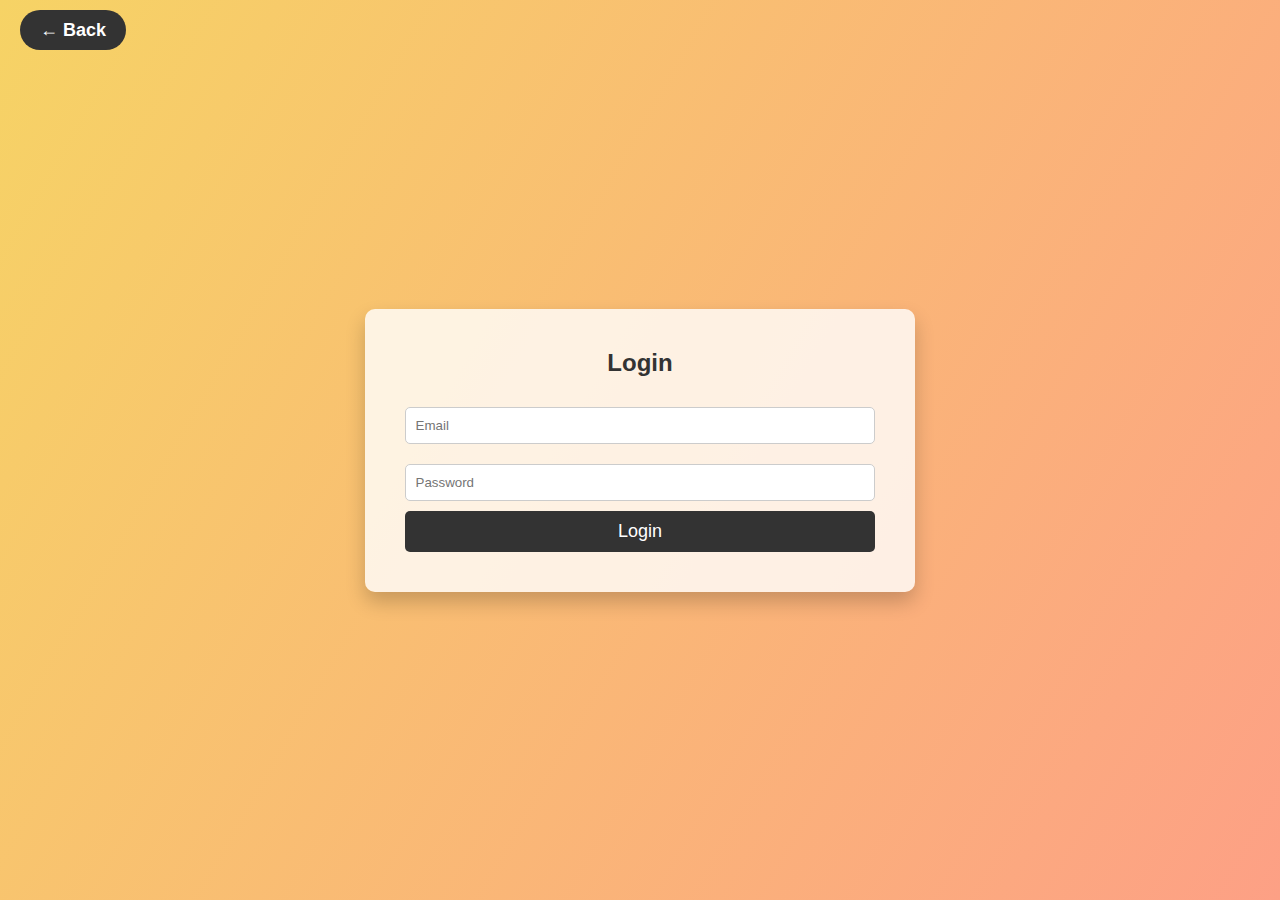
<file: login.html>
<!DOCTYPE html>
<html lang="en">
<head>
    <meta charset="UTF-8">
    <meta name="viewport" content="width=device-width, initial-scale=1.0">
    <title>Login</title>
    <link rel="stylesheet" href="./css/login.css">
</head>
<body>
    <!-- Creative Back Button -->
    <div class="back-button-container">
        <a href="index.html" class="back-button">
            ← Back
        </a>
    </div>

    <!-- Login Form -->
    <div class="form-container">
        <h2>Login</h2>
        <form>
            <!-- Form Fields -->
            <input type="email" placeholder="Email" required>
            <input type="password" placeholder="Password" required>
            <button type="submit">Login</button>
        </form>
    </div>
</body>
</html>
</file>
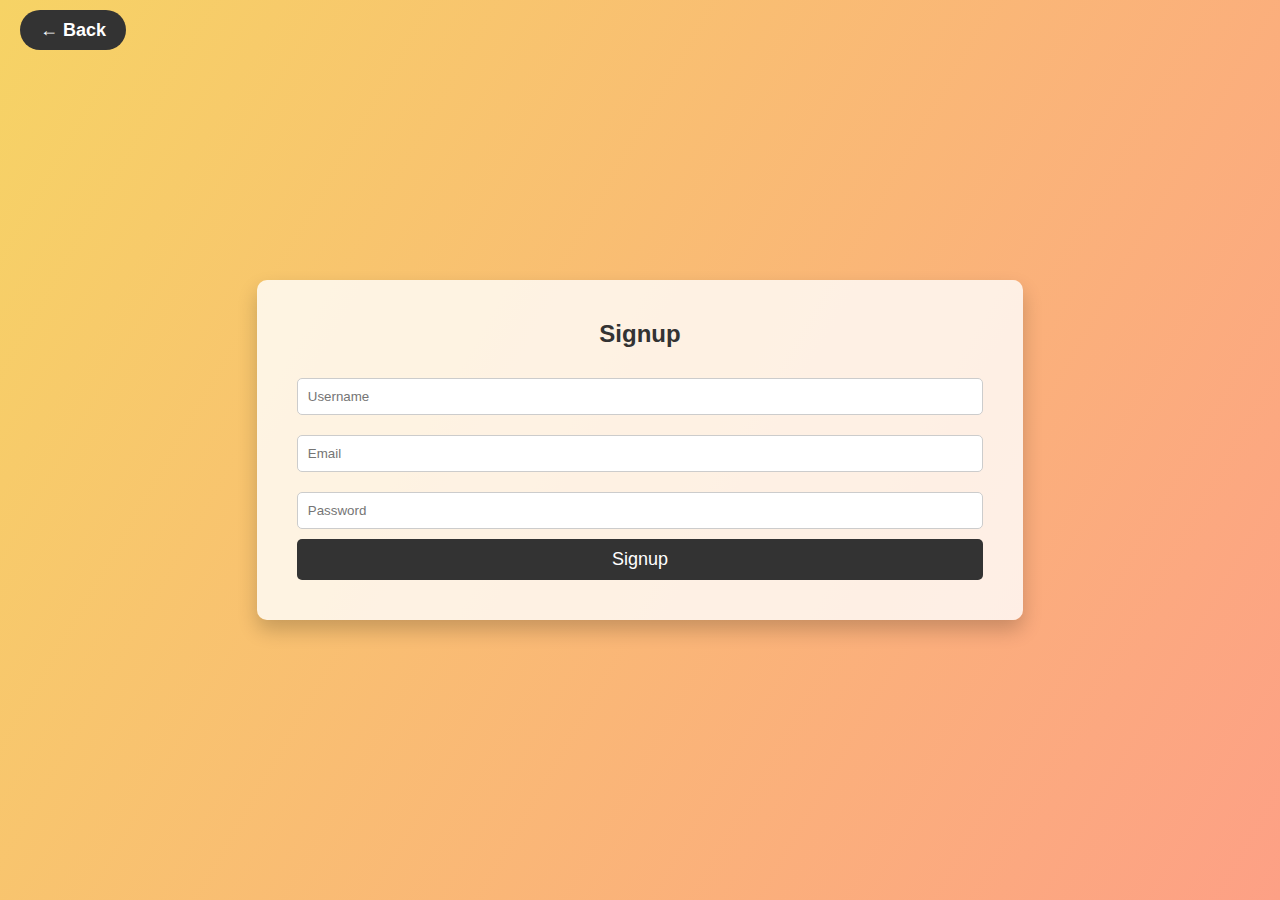
<file: signup.html>
<!DOCTYPE html>
<html lang="en">
<head>
    <meta charset="UTF-8">
    <meta name="viewport" content="width=device-width, initial-scale=1.0">
    <title>Signup</title>
    <link rel="stylesheet" href="./css/login.css">
</head>
<body>
    <!-- Creative Back Button -->
    <div class="back-button-container">
        <a href="index.html" class="back-button">
            ← Back
        </a>
    </div>

    <!-- Signup Form -->
    <div class="form-container">
        <h2>Signup</h2>
        <form>
            <!-- Form Fields -->
            <input type="text" placeholder="Username" required>
            <input type="email" placeholder="Email" required>
            <input type="password" placeholder="Password" required>
            <button type="submit">Signup</button>
        </form>
    </div>
</body>
</html>
</file>
<file: css/login.css>
/* Basic Reset */
* {
    margin: 0;
    padding: 0;
    box-sizing: border-box;
}

body {
    font-family: 'Arial', sans-serif;
    background: linear-gradient(120deg, #f6d365 0%, #fda085 100%);
    display: flex;
    justify-content: center;
    align-items: center;
    height: 100vh;
}

/* Creative Back Button */
.back-button-container {
    position: absolute;
    top: 20px;
    left: 20px;
}

.back-button {
    text-decoration: none;
    color: #fff;
    font-size: 18px;
    font-weight: bold;
    background: #333;
    padding: 10px 20px;
    border-radius: 25px;
    transition: all 0.3s ease-in-out;
}

.back-button:hover {
    background: #444;
    transform: translateY(-2px);
}

/* Form Container */
.form-container {
    background: rgba(255, 255, 255, 0.8);
    padding: 40px;
    border-radius: 10px;
    box-shadow: 0 10px 20px rgba(0, 0, 0, 0.2);
    text-align: center;
}

.form-container h2 {
    margin-bottom: 20px;
    font-size: 24px;
    color: #333;
}

.form-container input {
    width: 100%;
    padding: 10px;
    margin: 10px 0;
    border: 1px solid #ccc;
    border-radius: 5px;
}

.form-container button {
    width: 100%;
    padding: 10px;
    background: #333;
    color: #fff;
    border: none;
    border-radius: 5px;
    font-size: 18px;
    cursor: pointer;
    transition: all 0.3s ease-in-out;
}

.form-container button:hover {
    background: #444;
    transform: translateY(-2px);
}
</file>
